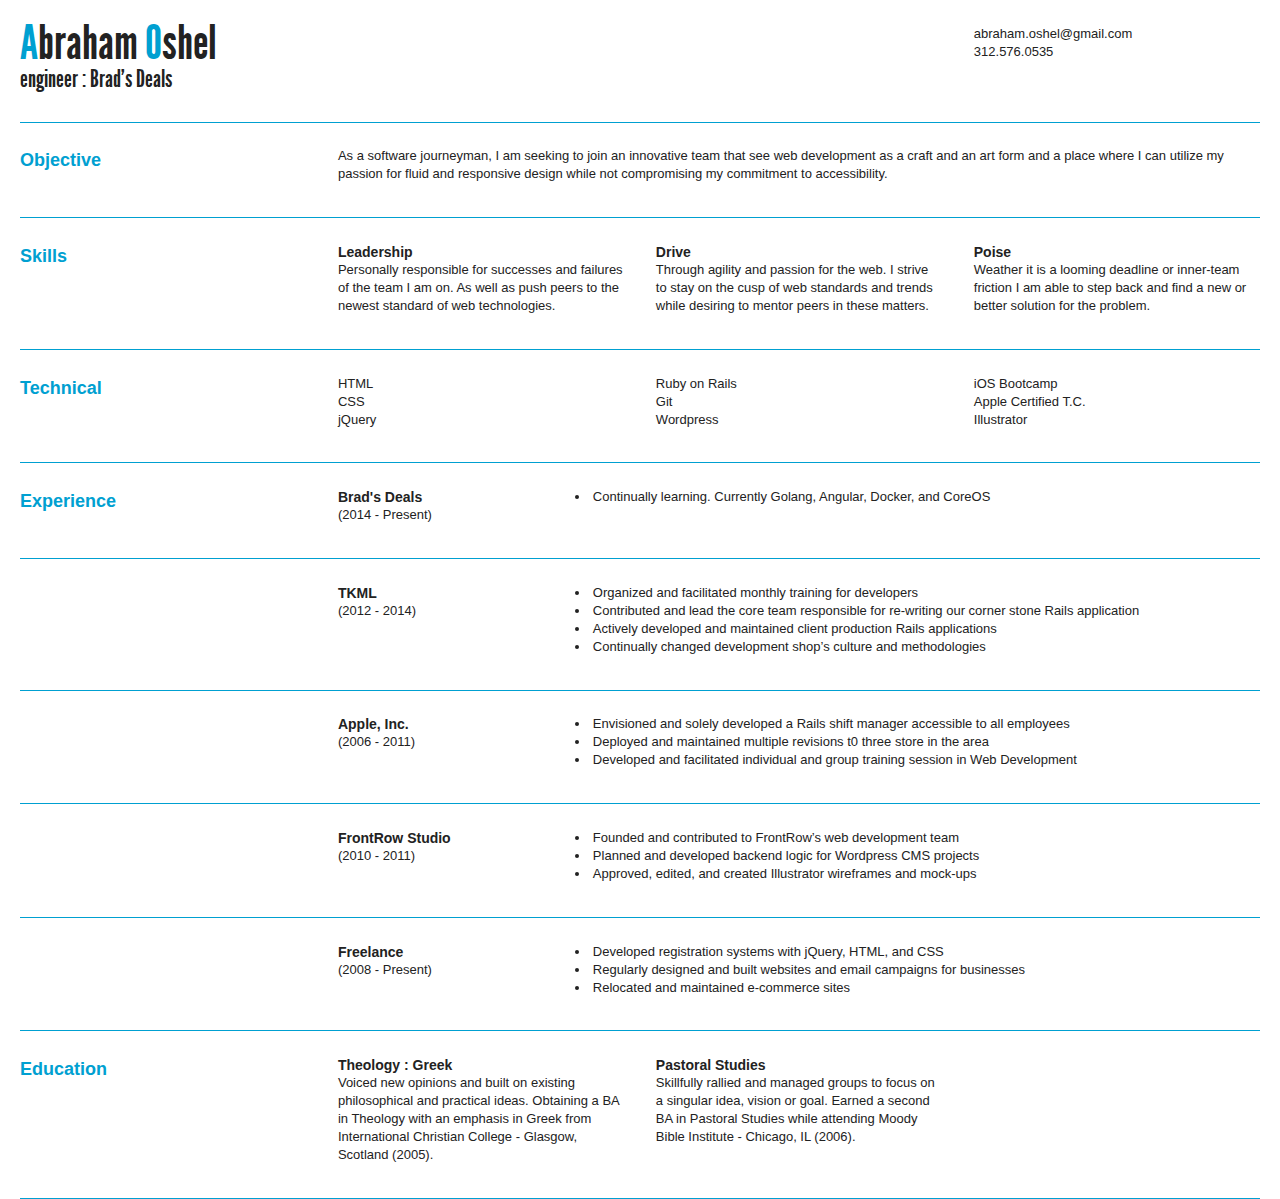
<file: index.html>
<!DOCTYPE html>
<html lang="en">
    <head>
        <title>Abraham Oshel - Chicago Ruby Developer</title>
        <meta http-equiv="Content-Type" content="text/html; charset=UTF-8">
        <meta name="viewport" content="width=device-width, initial-scale=1.0">
        <meta name="description" content="">
        <meta name="author" content="">

        <!-- Stylesheet -->
        <link rel="stylesheet" href="styles/bootstrap.css" media="screen"  />
        <link rel="stylesheet" href="styles/bootstrap-responsive.css" media="screen"  />
        <link rel="stylesheet" href="styles/style.css">
        <link rel="stylesheet" href="styles/style_responsive.css">
      	<!--[if IE]>
                  <script src="http://html5shiv.googlecode.com/svn/trunk/html5.js"></script>
      	<![endif]-->
        <!--[if lt IE 9]>
            <style type="text/css">
                /* Opacity bug */
                .timer_box, #contact_area{
                    background: #111;
                }
            </style>
        <![endif]-->
    </head>
    <body>
      <div class="container-fluid">
        <div class="row-fluid">
          <div class="span9">
            <h1><span class="accent">A</span>braham <span class="accent">O</span>shel</h1>
            <h2>engineer : Brad's Deals</h2>
          </div>
          <div class="span3 contact_info">
            <p>abraham.oshel@gmail.com</p>
            <p>312.576.0535</p>
          </div>
        </div>
        <div class="row-fluid">
          <div class="span3 objective">
            <h3 class="accent">Objective</h3>
          </div>
          <div class="span9">
            <p>
              As a software journeyman, I am seeking to join an innovative team
              that see web development as a craft and an art form and a place
              where I can utilize my passion for fluid and responsive design
              while not compromising my commitment to accessibility.
            </p>
          </div>
        </div>
        <div class="row-fluid">
          <div class="stamp">
            <div class="span3">
              <h3 class="accent">Skills</h4>
            </div>
            <div class="span3">
              <h4>Leadership</h4>
              <p>
                Personally responsible for successes and failures of the team I am on.
                As well as push peers to the newest standard of web technologies.
              </p>
            </div>
            <div class="span3">
              <h4>Drive</h4>
              <p>
                Through agility and passion for the web. I strive to stay on the
                cusp of web standards and trends while desiring to mentor peers in
                these matters.
              </p>
            </div>
            <div class="span3">
              <h4>Poise</h4>
              <p>
                Weather it is a looming  deadline or inner-team friction I am
                able to step back and find a new or better solution for the problem.
              </p>
            </div>
          </div>
        </div>
        <div class="row-fluid technical">
          <div class="stamp">
            <div class="span3">
              <h3 class="accent">Technical</h3>
            </div>
            <div class="span3">
              <ul>
                <li>HTML</li>
                <li>CSS</li>
                <li>jQuery</li>
              </ul>
            </div>
            <div class="span3">
              <ul>
                <li>Ruby on Rails</li>
                <li>Git</li>
                <li>Wordpress</li>
              </ul>
            </div>
            <div class="span3">
              <ul>
                <li>iOS Bootcamp</li>
                <li>Apple Certified T.C.</li>
                <li>Illustrator</li>
              </ul>
            </div>
          </div>
        </div>
        <div class="stamp_wrapper">
          <div class="row-fluid">
            <div class="span3">
              <h3 class="accent">Experience</h3>
            </div>
            <div class="span2">
              <h4>Brad's Deals</h4>
              <p>(2014 - Present)</p>
            </div>
            <div class="span7">
              <ul>
                <li>Continually learning. Currently Golang, Angular, Docker, and CoreOS</li>
              </ul>
            </div>
          </div>
          <div class="row-fluid">
            <div class="span3">
            </div>
            <div class="span2">
              <h4>TKML</h4>
              <p>(2012 - 2014)</p>
            </div>
            <div class="span7">
              <ul>
                <li>Organized and facilitated monthly training for developers</li>
                <li>Contributed and lead the core team responsible for re-writing our corner stone Rails application</li>
                <li>Actively developed and maintained client production Rails applications</li>
                <li>Continually changed development shop’s culture and methodologies</li>
              </ul>
            </div>
          </div>
          <div class="row-fluid">
            <div class="span3">
            </div>
            <div class="span2">
              <h4>Apple, Inc.</h4>
              <p>(2006 - 2011)</p>
            </div>
            <div class="span7">
              <ul>
                <li>Envisioned and solely developed a Rails shift manager accessible to all employees</li>
                <li>Deployed and maintained multiple revisions t0 three store in the area</li>
                <li>Developed and facilitated individual and group training session in Web Development</li>
              </ul>
            </div>
          </div>
          <div class="row-fluid">
            <div class="span3">
            </div>
            <div class="span2">
              <h4>FrontRow Studio</h4>
              <p>(2010 - 2011)</p>
            </div>
            <div class="span7">
              <ul>
                <li>Founded and contributed to FrontRow’s web development team</li>
                <li>Planned and developed backend logic for Wordpress CMS projects</li>
                <li>Approved, edited, and created Illustrator wireframes and mock-ups</li>
              </ul>
            </div>
          </div>
          <div class="row-fluid">
            <div class="span3">
            </div>
            <div class="span2">
              <h4>Freelance</h4>
              <p>(2008 - Present)</p>
            </div>
            <div class="span7">
              <ul>
                <li>Developed registration systems with jQuery, HTML, and CSS</li>
                <li>Regularly designed and built websites and email campaigns for businesses</li>
                <li>Relocated and maintained e-commerce sites</li>
              </ul>
            </div>
          </div>
        </div>
        <div class="row-fluid">
          <div class="stamp">
            <div class="span3">
              <h3 class="accent">Education</h3>
            </div>
            <div class="span3">
              <h4>Theology : Greek</h4>
              <p>
                Voiced new opinions and built on existing philosophical and
                practical ideas. Obtaining a BA in Theology with an emphasis in Greek
                from International Christian College - Glasgow, Scotland (2005).
              </p>
            </div>
            <div class="span3">
              <h4>Pastoral Studies</h4>
              <p>
                Skillfully rallied and managed groups to focus on a singular  idea,
                vision or goal. Earned a second BA in Pastoral Studies while attending Moody
                Bible Institute - Chicago, IL (2006).
              </p>
            </div>
          </div>
        </div>
      </div>
    </body>
</html>
</file>
<file: styles/style.css>
/*!
 * J-Day -- HTML prenium template
 *
 * Copyright (c) 2012 F²
 *
 * Main stylesheet
 *
 * Style -> Dark
 */
/********************************/
/*Main
/********************************/
body{
/*    color: #F8F8F8;
    background: url('../images/patterns_dark/pattern_default.png') repeat;
*/
    color: #222;
    background: #FFF;
    /*text-shadow: 0 -2px 0 #000;*/
}
ul{
  list-style-position: inside;
}
#page{
	z-index: 2;
	position: relative;
}
@font-face {
    font-family: 'LeagueGothicRegular';
            src: url('../styles/font/League_Gothic-webfont.eot');
    src: url('../styles/font/League_Gothic-webfont.eot?#iefix') format('embedded-opentype'),
    url('../styles/font/League_Gothic-webfont.woff') format('woff'),
    url('../styles/font/League_Gothic-webfont.ttf') format('truetype'),
    url('../styles/font/League_Gothic-webfont.svg#LeagueGothicRegular') format('svg');
    font-weight: normal;
    font-style: normal;
}
div.row-fluid{
  padding: 2% 0%;
  border-bottom: 1px solid #00A0D1;
}
.accent{
  color: #00A0D1;
}
span.secondary_accent{
  color: #FFB300;
}
div.row-fluid.technical ul{
  list-style: none;
  margin-left: 0px;
}
.contact_info p{
  margin: 0px;
}
@media (max-width: 767px){
  .row-fluid h1{
    line-height: 36px;
  }
}
h1{
    /*color: #CCCCCC;*/
    /*text-shadow: 0px 2px 0px #000;*/
    font-size: 48px;
    font-family: 'LeagueGothicRegular',arial, sans-serif;
    font-weight: 500;
    padding: 0px 0px;
}
h2{
    /*color: #CCCCCC;*/
    /*text-shadow: 0px 2px 0px #000;*/
    font-family: 'LeagueGothicRegular',arial, sans-serif;
    font-weight: 500;
    /*text-align: center;*/
    font-size: 24px;
}
a, a:hover{
    color: #CCCCCC;
}
.separation{
    width: 100%;
    background: url('../images/separation.png') repeat-x;
    height: 2px;
    margin: 12px 0;
}
.center{
    text-align: center;
}
/* Icons into the buttons */
.icon_grey{
    opacity: 0.9;
    margin: 2px 0px 0px 2px;
}
.open_me{
    position: absolute;
    right: 360px;
    top: 40px;
}
.alert{
    position: relative;
    z-index: 10
}
/********************************/
/*Header
/********************************/
#light{
	width: 100%; height: 630px;
	top: 0;
        left: 0;
	z-index: 1;
	position: absolute;
	background: url('../images/light_bg.png') no-repeat 50% 0%;
}
header{
    margin: 96px 0 24px 0;
}
header h2{
	padding-bottom: .5em;
}
.logo{
    margin-bottom: 56px;
}
/********************************/
/*Timer
/********************************/
#timer{
    margin-top: 24px;
}
.timer_box{
    margin: 72px 24px;
    display: inline-block;
    padding: 32px 12px 0px 12px;
    text-align: center;
    background: rgba(0, 0, 0, 0.4);
    height: 84px;
    width: 96px;
    -webkit-box-shadow: 0px 0px 10px #000 inset;
    box-shadow: 0px 0px 10px #000 inset;
    -moz-box-shadow: 0px 0px 10px #000 inset;
    -o-box-shadow: 0px 0px 10px black #000 inset;
    -ms-box-shadow: 0px 0px 10px black #000 inset;
    -webkit-border-radius:24px;
    -moz-border-radius: 24px;
    -o-border-radius: 24px;
    border-radius: 24px;
}
.timer_box strong{
    font-size: 48px;
    text-shadow: 0 2px 0 #000;
}
.timer_box p{
    border-top: solid 1px rgba(209, 209, 209, 0.1);
    margin-top: 12px;
    padding-top: 2px;
    opacity: 0.6;
}
#button_open_progress{
    position: relative;
    margin-bottom: 72px;
}
#progress_area{
    display: none;
    margin: 24px 0px 24px 30px;
}
#progress_bar{
    margin: 24px 0;
    position: relative;
}
#progress_bar a{
    display: block;
}
.progress {
    height: 24px;
    margin: 0px;
    overflow: hidden;
    background: none;
  filter: progid:dximagetransform.microsoft.gradient(startColorstr='#131313', endColorstr='#131313', GradientType=0);
}
.progress .bar{
    background-color: #D1D1D1;
    height: 24px;
    background-image: -moz-linear-gradient(top, #CCCCCC, #D1D1D1);
    background-image: -webkit-gradient(linear, 0 0, 0 100%, from(#CCCCCC), to(#D1D1D1));
    background-image: -webkit-linear-gradient(top, #CCCCCC, #D1D1D1);
    background-image: -o-linear-gradient(top, #CCCCCC, #D1D1D1);
    background-image: linear-gradient(top, #CCCCCC, #D1D1D1);
    background-image: -ms-linear-gradient(top, #CCCCCC, #D1D1D1);
    background-repeat: repeat-x;
    filter: progid:dximagetransform.microsoft.gradient(startColorstr='#CCCCCC', endColorstr='#D1D1D1', GradientType=0);
    -webkit-border-radius:4px;
    -moz-border-radius: 4px;
    -o-border-radius: 4px;
    border-radius: 4px;
}
.progress-striped .bar {
  background-color: #D1D1D1;
  background-image: -o-linear-gradient(-45deg, rgba(255, 255, 255, 0.5) 25%, transparent 25%, transparent 50%, rgba(255, 255, 255, 0.5) 50%, rgba(255, 255, 255, 0.5) 75%, transparent 75%, transparent);
  background-image: -webkit-linear-gradient(-45deg, rgba(255, 255, 255, 0.5) 25%, transparent 25%, transparent 50%, rgba(255, 255, 255, 0.5) 50%, rgba(255, 255, 255, 0.5) 75%, transparent 75%, transparent);
  background-image: -moz-linear-gradient(-45deg, rgba(255, 255, 255, 0.5) 25%, transparent 25%, transparent 50%, rgba(255, 255, 255, 0.5) 50%, rgba(255, 255, 255, 0.5) 75%, transparent 75%, transparent);
  background-image: -ms-linear-gradient(-45deg, rgba(255, 255, 255, 0.5) 25%, transparent 25%, transparent 50%, rgba(255, 255, 255, 0.5) 50%, rgba(255, 255, 255, 0.5) 75%, transparent 75%, transparent);
  background-image: -webkit-gradient(linear, 0 100%, 100% 0, color-stop(0.25, rgba(255, 255, 255, 0.5)), color-stop(0.25, transparent), color-stop(0.5, transparent), color-stop(0.5, rgba(255, 255, 255, 0.5)), color-stop(0.75, rgba(255, 255, 255, 0.5)), color-stop(0.75, transparent), to(transparent));
  background-image: linear-gradient(-45deg, rgba(255, 255, 255, 0.5) 25%, transparent 25%, transparent 50%, rgba(255, 255, 255, 0.5) 50%, rgba(255, 255, 255, 0.5) 75%, transparent 75%, transparent);
}
.launch_day{
    position: absolute;
    right: -124px;
    top: -68px;
}
/********************************/
/*Container
/********************************/
#container{
    margin: 24px 0;
}
#container h2{
    margin: 6px 0;
}
#container p{
    text-align: justify;
    line-height: 20px;
    margin-top: 12px;
}
#container img{
    display: block;
    opacity: 0.9;
    margin: 0 auto 12px auto;
}
.icon_container{
    height: 48px;
}
.icon_container.icon_1{
    height: 68px;
}
.icon_container.icon_5{
    height: 68px;
}
.icon_container.icon_5 img{
    padding-top: 10px;
}
.icon_2, .icon_3, .icon_4, .icon_6{
    padding-top: 20px;
}
/* Elastislide Style */
.es-carousel-wrapper {
    position: relative; }

.es-carousel {
    overflow: hidden;
    width: 90%;
    margin: 0 auto;
    height: 245px; }

    .es-carousel ul { display: none; }

            .es-carousel ul li {
                    height: 100%;
                    float: left;
                    display: block; }

.es-nav span {
    position: absolute;
    top: 40%;
    left: 0px;
    background: transparent url('../images/carrousel_nav.png') no-repeat top left;
    width: 30px;
    height: 56px;
    margin-top: 5px;
    text-indent: -9000px;
    cursor: pointer;
    opacity: 0.8; }

    .es-nav span.es-nav-next {
            right: 0px;
            left: auto;
            background-position: top right; }

    .es-nav span:hover { opacity: 1.0; }
/********************************/
/*Additional
/********************************/
#additional{
    margin: 24px 0 58px 0;
    position: relative;
}
.let_get_closer{
    position: absolute;
    left: 50%;
    top: -10px;
    width: 150px;
    margin-left: -75px;
}
#additional h2{
    margin-bottom: 24px;
}
form#form_subscribe{
    width: auto;
    margin: 0 !important;
}
.subscribe_button{
    -webkit-border-radius: 0 4px 4px 0;
    -moz-border-radius: 0 4px 4px 0;
    -o-border-radius: 0 4px 4px 0;
    border-radius: 0 4px 4px 0;
	margin-bottom: -2px;
}
.subscribe_input{
    height: 27px;
    margin:  0 -8px 0 0;
}
.a_social_icon{
    margin: 0px 2px;
    padding: 6px;
    background: rgba(0, 0, 0, 0.4);
    -webkit-box-shadow: 0px 0px 10px #000 inset;
    box-shadow: 0px 0px 10px #000 inset;
    -moz-box-shadow: 0px 0px 10px #000 inset;
    -o-box-shadow: 0px 0px 10px black #000 inset;
    -ms-box-shadow: 0px 0px 10px black #000 inset;
    -webkit-border-radius:50px;
    -moz-border-radius: 50px;
    -o-border-radius: 50px;
    border-radius: 50px;
}
a img.a_social_icon{
    opacity: 0.6;
}
a img.a_social_icon:hover {
        opacity: 1;
	transform: rotate(360deg);
	-moz-transform: rotate(360deg);
	-webkit-transform: rotate(360deg);
	-o-transform: rotate(360deg);
	-ms-transform: rotate(360deg);
	-webkit-transition-duration: 1s;
	-moz-transition-duration: 1s;
	-o-transition-duration: 1s;
	-ms-transition-duration: 1s;
	transition-duration: 1s; }
#contact_area{
    display: none;
    margin-left: 30px;
    padding: 12px 0 0 0;
}
#button_open_contact{
    margin: 48px 0 24px 30px;
    position: relative;
}
.button_bg{
    padding: 6px;
    display: inline-block;
    background: rgba(0, 0, 0, 0.4);
    -webkit-box-shadow: 0px 0px 10px #000 inset;
    box-shadow: 0px 0px 10px #000 inset;
    -moz-box-shadow: 0px 0px 10px #000 inset;
    -o-box-shadow: 0px 0px 10px black #000 inset;
    -ms-box-shadow: 0px 0px 10px black #000 inset;
    -webkit-border-radius:6px;
    -moz-border-radius: 6px;
    -o-border-radius: 6px;
    border-radius: 6px;
}
.submit_button_bg{
    padding: 6px;
    display: inline;
    background: rgba(0, 0, 0, 0.4);
    -webkit-box-shadow: 0px 0px 10px #000 inset;
    box-shadow: 0px 0px 10px #000 inset;
    -moz-box-shadow: 0px 0px 10px #000 inset;
    -o-box-shadow: 0px 0px 10px black #000 inset;
    -ms-box-shadow: 0px 0px 10px black #000 inset;
    -webkit-border-radius:6px;
    -moz-border-radius: 6px;
    -o-border-radius: 6px;
    border-radius: 6px;
}
label{
    color: #FFF;
}
.form-horizontal .control-label{
    width: auto;
}
.form-horizontal .controls{
    margin-left: 96px;
}
form{
    margin-left: 12px;
    width: 90%;
}
textarea{
    width: 98%;
}
#GoogleMaps{
    height: 246px;
    margin-right: 12px;
    border: solid 6px white;
    -webkit-box-shadow: 0px 0px 6px #000;
    box-shadow: 0px 0px 6px #000;
    -moz-box-shadow: 0px 0px 6px #000;
    -o-box-shadow: 0px 0px 6px #000;
    -ms-box-shadow: 0px 0px 6px #000;
    text-shadow: none !important;
}
#GoogleMaps img { max-width: none; }
#GoogleMaps div { color: #555; }
/********************************/
/*Footer
/********************************/
footer{
    margin: 24px 0 12px 0;
    font-size: 10px;
}
a.scroll_top_a{
    margin-left: 12px;
}
a.scroll_top_a i{
    opacity: 0.6;
}
a:hover.scroll_top_a i{
    opacity: 1;
    -webkit-transition-duration: 1s;
    -moz-transition-duration: 1s;
    -o-transition-duration: 1s;
    -ms-transition-duration: 1s;
    transition-duration: 1s;
}

/* Landscape phone to portrait tablet */
@media (max-width: 767px) {
  div.row-fluid{
    border: none;
    padding: 0em;
  }
  .row-fluid div[class^='span']{
    padding: 0em 1em;
  }
  div.row-fluid .stamp, div.stamp_wrapper{
    padding: 0em;
    margin: 1em 0em;
    border: .1em dashed #fff;
    -webkit-box-shadow:  1px 1px 6px 3px #ccc;
    -moz-box-shadow:  1px 1px 6px 3px #ccc;
    box-shadow:  1px 1px 6px 3px #ccc;
    background: #D0D0D0;
  }
  div.stamp_wrapper .span3:first-child{
    border-top: none;
  }
  div.stamp_wrapper > .row-fluid:first-child .span3{
    border-top: .7em solid #fff;
  }
  .stamp_wrapper div.row-fluid{
    padding: 0em;
  }
  .span3, .span2, .span7{
    border-left: .7em solid #fff;
    border-right: .7em solid #fff;
  }
  .objective, .contact_info{
    border: none;
  }
  .span3:first-child{
    border-top: .7em solid #fff;
  }
  .span3:last-child, .row-fluid:last-child .span7{
    border-bottom: .7em solid #fff;
  }
  .span3 ul, .span3 h4 + p, .span2 h4 > p, .stamp_wrapper .span7 ul{
    margin: 0em;
    padding-bottom: 1em;
  }
}
</file>
<file: styles/style_responsive.css>
/* Landscape phones and down */
@media (max-width: 480px) {
    .let_get_closer,.launch_day, .open_me{ display: none;}
    .timer_box{ margin:  24px; }
    h1{ line-height: 48px; }
    #timer .button_bg:nth-child(2){display: block !important;}
    .a_social_icon{  margin-bottom: 12px; }
    #GoogleMaps{ display: none;}
    .form-horizontal .control-group > label{ text-align: center !important;}
    .controls{
        width: 100% !important;
        display: block;
        margin: 0 auto !important;
    }
    .submit_button_bg{
        text-align: center;
        display: block !important;
        margin-left: 24px !important;
    }
}
/* Landscape phone to portrait tablet */
@media (max-width: 767px) {
    h1{ line-height: 96px;}
    .open_me{right: 160px;}
    .let_get_closer,.launch_day{ display: none;}
    .timer_box{ margin:  24px;}
    .timer_box:last-child{margin-top: 12px;}
    #timer .button_bg:nth-child(2){display: block !important;}
    #progress_area{margin-left: 0;}
    #button_open_progress{ margin-top: 24px;}
    #container p{text-align: center;}
    .subscribe_input{
        width: 50% !important;
        display: block;
        margin: 0 auto 24px auto!important;
    }
    .subscribe_button{
        -webkit-border-radius: 4px;
        -moz-border-radius: 4px;
        -o-border-radius: 4px;
        border-radius: 4px;
        margin-bottom: 36px;
    }
    #additional .span6:first-child div.button_bg{
        padding: 0;
        display: inline;
        background: rgba(0, 0, 0, 0);
        -webkit-box-shadow: none;
        box-shadow: none;
        -moz-box-shadow: none;
        -o-box-shadow: none;
        -ms-box-shadow: none;
        -webkit-border-radius: 0;
        -moz-border-radius:  0;
        -o-border-radius:  0;
        border-radius:  0;
    }
    .form-horizontal{ float: none !important;}
    #contact_area.span12 div.row div.span6:last-child{
        float: none;
        display: block;
        margin-bottom: 12px;
    }
}
/* Portrait tablet to landscape and desktop */
@media (min-width: 768px) and (max-width: 979px) {
    h1{ line-height: 96px;}
    .open_me{right: 160px;}
    .let_get_closer{ display: none;}
    #contact_area.span12 div.row div.span6:last-child{
        float: none;
        margin-bottom: 12px;
    }
    #contact_area.span12 div.row div.span6:first-child{
        display: block;
        width: auto;
        float: none;
    }
    #GoogleMaps{
        width: 710px;
        display: block;
        margin: 0 auto;
    }
}
</file>
